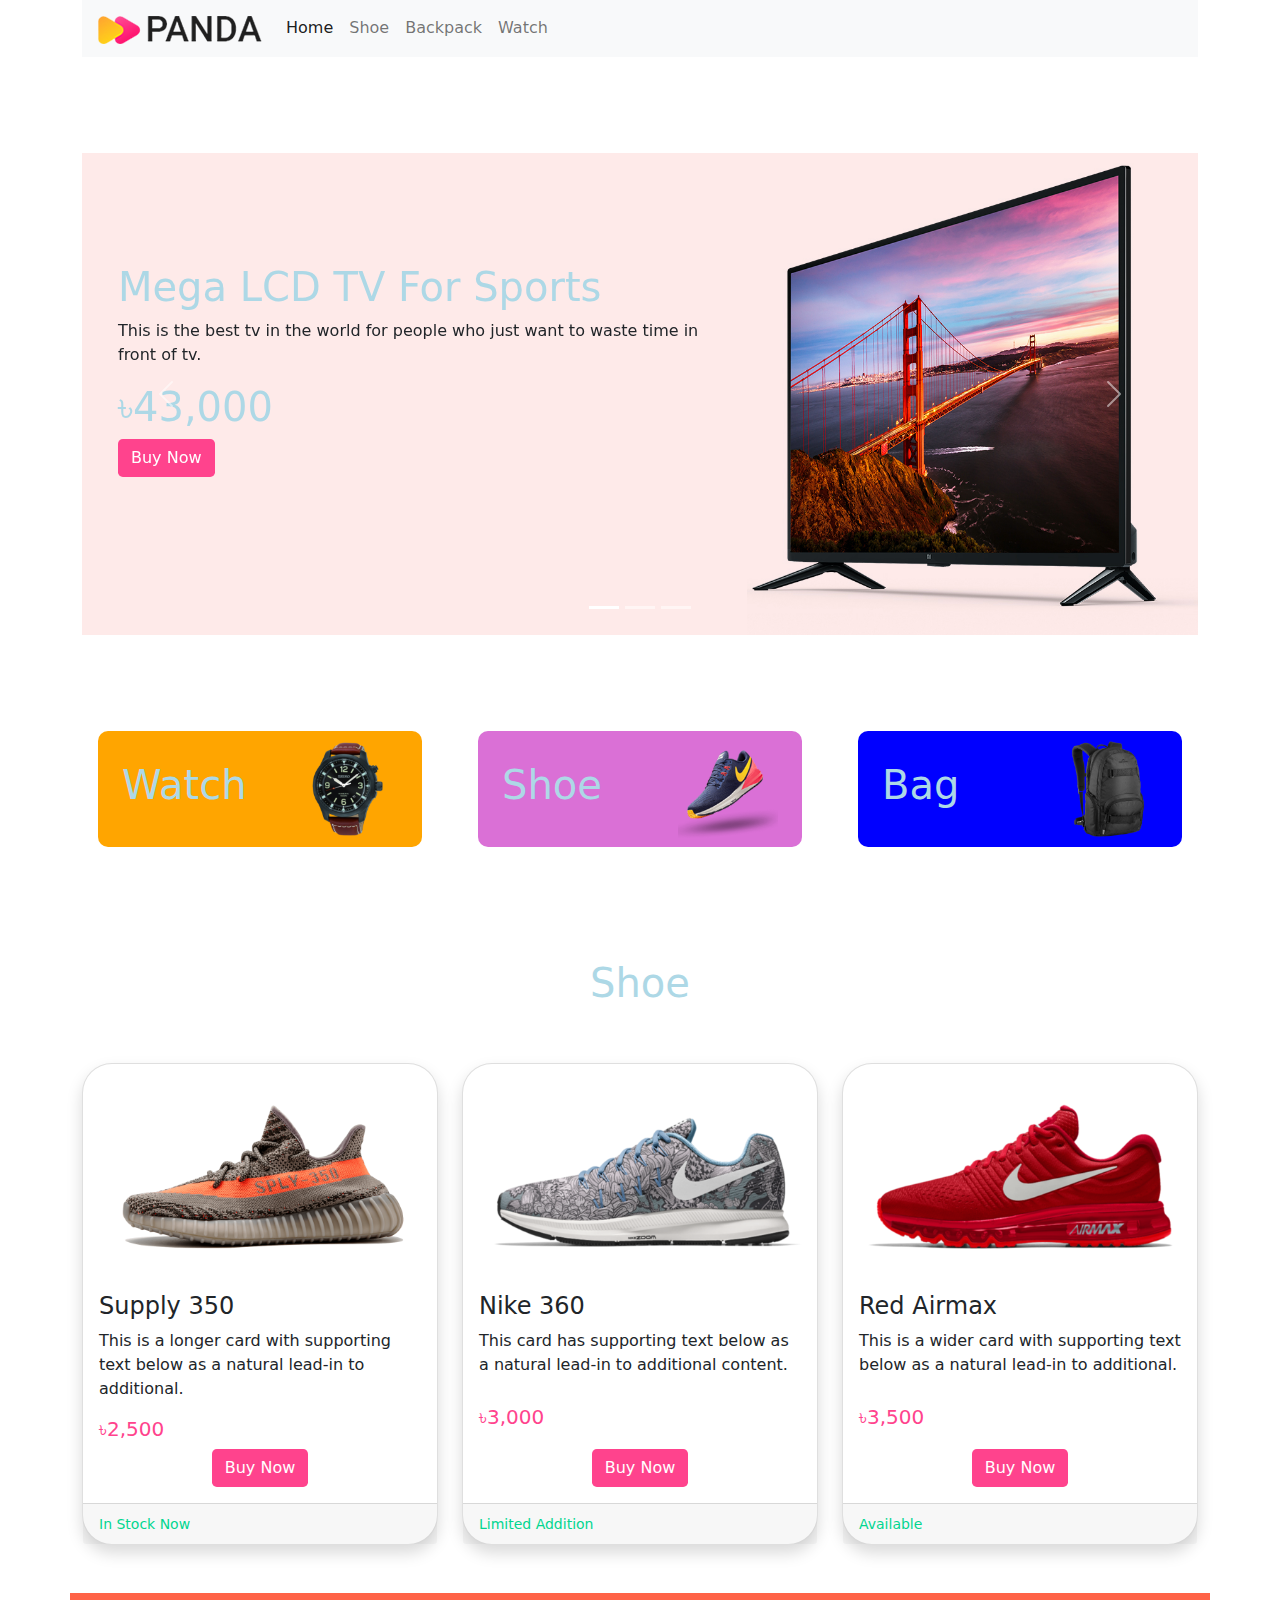
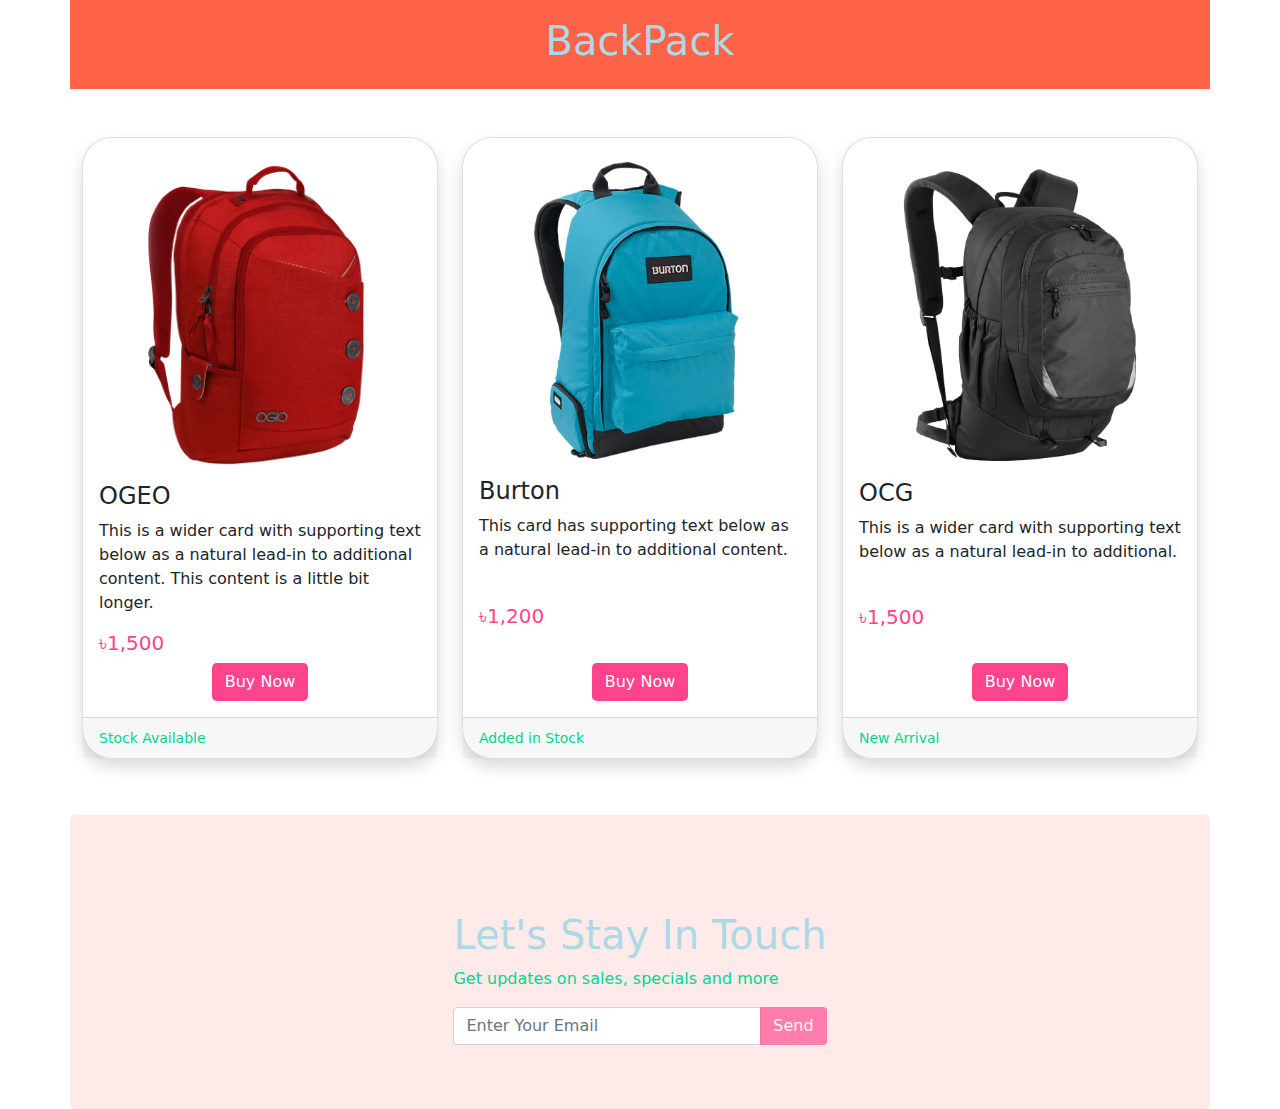
<file: index.html>
<!DOCTYPE html>
<html lang="en">

<head>
    <meta charset="UTF-8">
    <meta http-equiv="X-UA-Compatible" content="IE=edge">
    <meta name="viewport" content="width=device-width, initial-scale=1.0">
    <title>Panda Commerce</title>
    <link rel="stylesheet" href="css/bootstrap.min.css">
    <link rel="stylesheet" href="style.css">
</head>

<body>

    <!-- header section starts -->

    <header>

        <!-- navbar section starts -->
        <div class="container mb-5">
            <nav class="navbar navbar-expand-lg navbar-light bg-light px-3">
                <a class="navbar-brand" href="#">
                    <img src="images/logo.png" alt="logo">
                </a>
                <button class="navbar-toggler" type="button" data-bs-toggle="collapse"
                    data-bs-target="#navbarNavAltMarkup" aria-controls="navbarNavAltMarkup" aria-expanded="false"
                    aria-label="Toggle navigation">
                    <span class="navbar-toggler-icon"></span>
                </button>
                <div class="collapse navbar-collapse" id="navbarNavAltMarkup">
                    <div class="navbar-nav">
                        <a class="nav-link active" aria-current="page" href="#">Home</a>
                        <a class="nav-link" href="#">Shoe</a>
                        <a class="nav-link" href="#">Backpack</a>
                        <a class="nav-link" href="#">Watch</a>
                    </div>
                </div>
            </nav>
        </div>
        <!-- navbar section ends -->

        <!-- Carousel Section Starts -->

        <div class="container py-lg-5">
            <div id="carouselExampleIndicators" class="carousel slide orange-bg" data-bs-ride="carousel">
                <div class="carousel-indicators">
                    <button type="button" data-bs-target="#carouselExampleIndicators" data-bs-slide-to="0"
                        class="active" aria-current="true" aria-label="Slide 1"></button>
                    <button type="button" data-bs-target="#carouselExampleIndicators" data-bs-slide-to="1"
                        aria-label="Slide 2"></button>
                    <button type="button" data-bs-target="#carouselExampleIndicators" data-bs-slide-to="2"
                        aria-label="Slide 3"></button>
                </div>

                <div class="carousel-inner">
                    <div class="carousel-item active">
                        <div
                            class="row align-items-center d-flex flex-md-row flex-lg-row flex-column-reverse flex-wrap">
                            <div class="col-12 col-md-7 col-lg-7 ps-5 ps-md-5 ps-lg-5">
                                <h1>Mega LCD TV For Sports</h1>
                                <p>This is the best tv in the world for people who just want to waste time in front of
                                    tv.</p>
                                <h1 class="pink-color">৳43,000</h1>
                                <button class="btn pink-button rounded-3 mb-sm-5" id="buyNow" type="button">Buy
                                    Now</button>
                            </div>
                            <div class="col-12 col-md-5 col-lg-5">
                                <img src="images/banner-images/tv.png" class="d-block w-100" alt="...">
                            </div>
                        </div>
                    </div>
                    <div class="carousel-item">
                        <div
                            class="row align-items-center d-flex flex-md-row flex-lg-row flex-column-reverse flex-wrap">
                            <div class="col-12 col-md-7 col-lg-7 ps-5 ps-md-5 ps-lg-5">
                                <h1>X-Box for your living room</h1>
                                <p>This is the best tv in the world for people who just want to waste time in front of
                                    tv.</p>
                                <h1 class="pink-color">৳21,000</h1>
                                <button class="btn pink-button rounded-3 mb-sm-5" type="button" id="buyNow">Buy
                                    Now</button>
                            </div>
                            <div class="col-md-5">
                                <img src="images/banner-images/xbox.png" class="d-block w-100" alt="x-box image">
                            </div>
                        </div>
                    </div>
                    <div class="carousel-item">
                        <div
                            class="row align-items-center d-flex flex-md-row flex-lg-row flex-column-reverse flex-wrap">
                            <div class="col-12 col-md-7 col-lg-7 ps-5 ps-md-5 ps-lg-5">
                                <h1>Cool Dude Headphone</h1>
                                <p>This is the best headphone in the world for people who just want to waste time in
                                    front of funky world.</p>
                                <h1 class="pink-color">৳6,500</h1>
                                <button class="btn pink-button rounded-3 mb-sm-5" type="button" id="buyNow">Buy
                                    Now</button>
                            </div>
                            <div class="col-md-5">
                                <img src="images/banner-images/headphone.png" class="d-block w-100"
                                    alt="Headphone Image">
                            </div>
                        </div>
                    </div>
                </div>

                <button class="carousel-control-prev" type="button" data-bs-target="#carouselExampleIndicators"
                    data-bs-slide="prev">
                    <span class="carousel-control-prev-icon" aria-hidden="true"></span>
                    <span class="visually-hidden">Previous</span>
                </button>
                <button class="carousel-control-next" type="button" data-bs-target="#carouselExampleIndicators"
                    data-bs-slide="next">
                    <span class="carousel-control-next-icon" aria-hidden="true"></span>
                    <span class="visually-hidden">Next</span>
                </button>
            </div>
        </div>

        <!-- Carousel Section Ends -->

    </header>

    <!-- header section ends -->

    <!-- Main section Starts -->
    <main>

        <!-- Category Section Starts -->
        <div class="container my-5 category">
            <div class="row">

                <div class="col-md-4">
                    <div
                        class="d-flex justify-content-between align-items-center cat cat1 mb-3 px-5 px-md-4 py-lg-2 py-md-1 mx-lg-3">
                        <h1>Watch</h1>
                        <img src="images/categories/watch.png" alt="watch image">
                    </div>
                </div>

                <div class="col-md-4">
                    <div
                        class="d-flex justify-content-between align-items-center cat cat2 mb-3 px-5 px-md-4 py-lg-2 py-md-1 mx-lg-3">
                        <h1>Shoe</h1>
                        <img src="images/categories/shoes.png" alt="watch image">
                    </div>
                </div>
                <div class="col-md-4">
                    <div
                        class="d-flex justify-content-between align-items-center cat cat3 mb-3 px-5 px-md-4 py-lg-2 py-md-1 mx-lg-3">
                        <h1>Bag</h1>
                        <img src="images/categories/bag.png" alt="watch image">
                    </div>
                </div>


            </div>
        </div>
        <!-- Category Section Ends -->

        <!-- Shoe Section Starts -->
        <section>

            <div class="container text-center">
                <h1 class="py-5">Shoe</h1>
            </div>

            <div class="container">
                <div class="row row-cols-1 row-cols-md-3 g-4">
                    <div class="col">
                        <div class="card h-100 shadow">
                            <img src="images/shoes/shoe-1.png" class="card-img-top" alt="Supply Shoe">
                            <div class="card-body d-flex flex-column">
                                <h4 class="card-title">Supply 350</h4>
                                <p class="card-text">This is a longer card with supporting text below as a natural
                                    lead-in
                                    to additional.
                                </p>
                                <h5 class="pink-color mt-auto">৳2,500</h5>
                                <button class="btn pink-button rounded-3 mt-auto mx-auto buyNow" type="button">Buy
                                    Now</button>
                            </div>
                            <div class="card-footer">
                                <small class="card-footer-text">In Stock Now</small>
                            </div>
                        </div>
                    </div>
                    <div class="col">
                        <div class="card h-100 shadow">
                            <img src="images/shoes/shoe-2.png" class="card-img-top" alt="Nike 360 image">
                            <div class="card-body d-flex flex-column">
                                <h4 class="card-title">Nike 360</h4>
                                <p class="card-text">This card has supporting text below as a natural lead-in to
                                    additional content.</p>

                                <h5 class="pink-color mt-auto">৳3,000</h5>
                                <button class="btn pink-button rounded-3 mt-auto mx-auto buyNow" type="button">Buy
                                    Now</button>
                            </div>
                            <div class="card-footer">
                                <small class="card-footer-text">Limited Addition </small>
                            </div>
                        </div>
                    </div>
                    <div class="col">
                        <div class="card h-100 shadow">
                            <img src="images/shoes/shoe-3.png" class="card-img-top" alt="Nike Red Image">
                            <div class="card-body d-flex flex-column">
                                <h4 class="card-title">Red Airmax</h4>
                                <p class="card-text">This is a wider card with supporting text below as a natural
                                    lead-in to additional.</p>
                                <h5 class="pink-color mt-auto">৳3,500</h5>
                                <button class="btn pink-button rounded-3 mt-auto mx-auto buyNow" type="button">Buy
                                    Now</button>
                            </div>
                            <div class="card-footer">
                                <small class="card-footer-text">Available</small>
                            </div>
                        </div>
                    </div>
                </div>
            </div>

            <div class="container text-center" id="backpack">
                <h1 class="my-5 py-4">BackPack</h1>
            </div>

            <div class="container pb-2">
                <div class="row row-cols-1 row-cols-md-3 g-4">
                    <div class="col">
                        <div class="card h-100 shadow">
                            <img src="images/bags/bag-1.png" class="card-img-top" alt="Red Bag">
                            <div class="card-body d-flex flex-column">
                                <h4 class="card-title">OGEO</h4>
                                <p class="card-text">This is a wider card with supporting text below as a natural
                                    lead-in to additional content. This content is a little bit longer.
                                </p>
                                <h5 class="pink-color mt-auto">৳1,500</h5>
                                <button class="btn pink-button rounded-3 mt-auto mx-auto buyNow" type="button">Buy
                                    Now</button>
                            </div>
                            <div class="card-footer">
                                <small class="card-footer-text">Stock Available</small>
                            </div>
                        </div>
                    </div>
                    <div class="col">
                        <div class="card h-100 shadow">
                            <img src="images/bags/bag-2.png" class="card-img-top" alt="Blue Bag">
                            <div class="card-body d-flex flex-column">
                                <h4 class="card-title">Burton</h4>
                                <p class="card-text">This card has supporting text below as a natural lead-in to
                                    additional content.</p>

                                <h5 class="pink-color mt-auto">৳1,200</h5>
                                <button class="btn pink-button rounded-3 mt-auto mx-auto buyNow" type="button">Buy
                                    Now</button>
                            </div>
                            <div class="card-footer">
                                <small class="card-footer-text">Added in Stock</small>
                            </div>
                        </div>
                    </div>
                    <div class="col">
                        <div class="card h-100 shadow">
                            <img src="images/bags/bag-3.png" class="card-img-top" alt="Black Bag">
                            <div class="card-body d-flex flex-column">
                                <h4 class="card-title">OCG</h4>
                                <p class="card-text">This is a wider card with supporting text below as a natural
                                    lead-in to additional.</p>
                                <h5 class="pink-color mt-auto">৳1,500</h5>
                                <button class=" btn pink-button rounded-3 mt-auto mx-auto buyNow" type="button">Buy
                                    Now</button>
                            </div>
                            <div class="card-footer">
                                <small class="card-footer-text">New Arrival</small>
                            </div>
                        </div>
                    </div>
                </div>
            </div>

            <div
                class="container d-flex flex-wrap orange-bg justify-content-center align-items-center mt-5 py-5 rounded-3">
                <div class="row-cols-md-12">
                    <div class="mt-md-5 ">
                        <h1>Let's Stay In Touch</h1>
                        <p class="card-footer-text">Get updates on sales, specials and more</p>
                    </div>

                    <div class="input-group mb-3">
                        <input type="text" class="form-control" placeholder="Enter Your Email"
                            aria-label="Recipient's username" aria-describedby="button-addon2" id="emailKey">
                        <button class="btn pink-button" type="button" id="button-addon2" disabled>Send</button>
                    </div>
                </div>
            </div>

        </section>

        <!-- Shoe Section Ends -->

    </main>
    <!-- Main section Ends -->


    <!-- Scripting tag -->

    <script src="js/jquery.min.js"></script>
    <script src="js/popper.min.js"></script>
    <script src="js/bootstrap.min.js"></script>
    <script src="js/index.js"></script>
</body>

</html>
</file>
<file: style.css>
.orange-bg {
    background-color: #FEEAE9;
}

.pink-color {
    color: #FF438D;
}

.pink-button {
    background-color: #FF438D;
    color: #fff;
}

.category div img{
    width: 100px;
}

.cat {
    border-radius: 10px;
    color: white;
}

.cat1 {
    background-color: orange;
}

.cat2 {
    background-color: orchid;
}

.cat3 {
    background-color: blue;
}
.card-footer-text {
    color: rgb(2, 214, 144);
}
</file>
